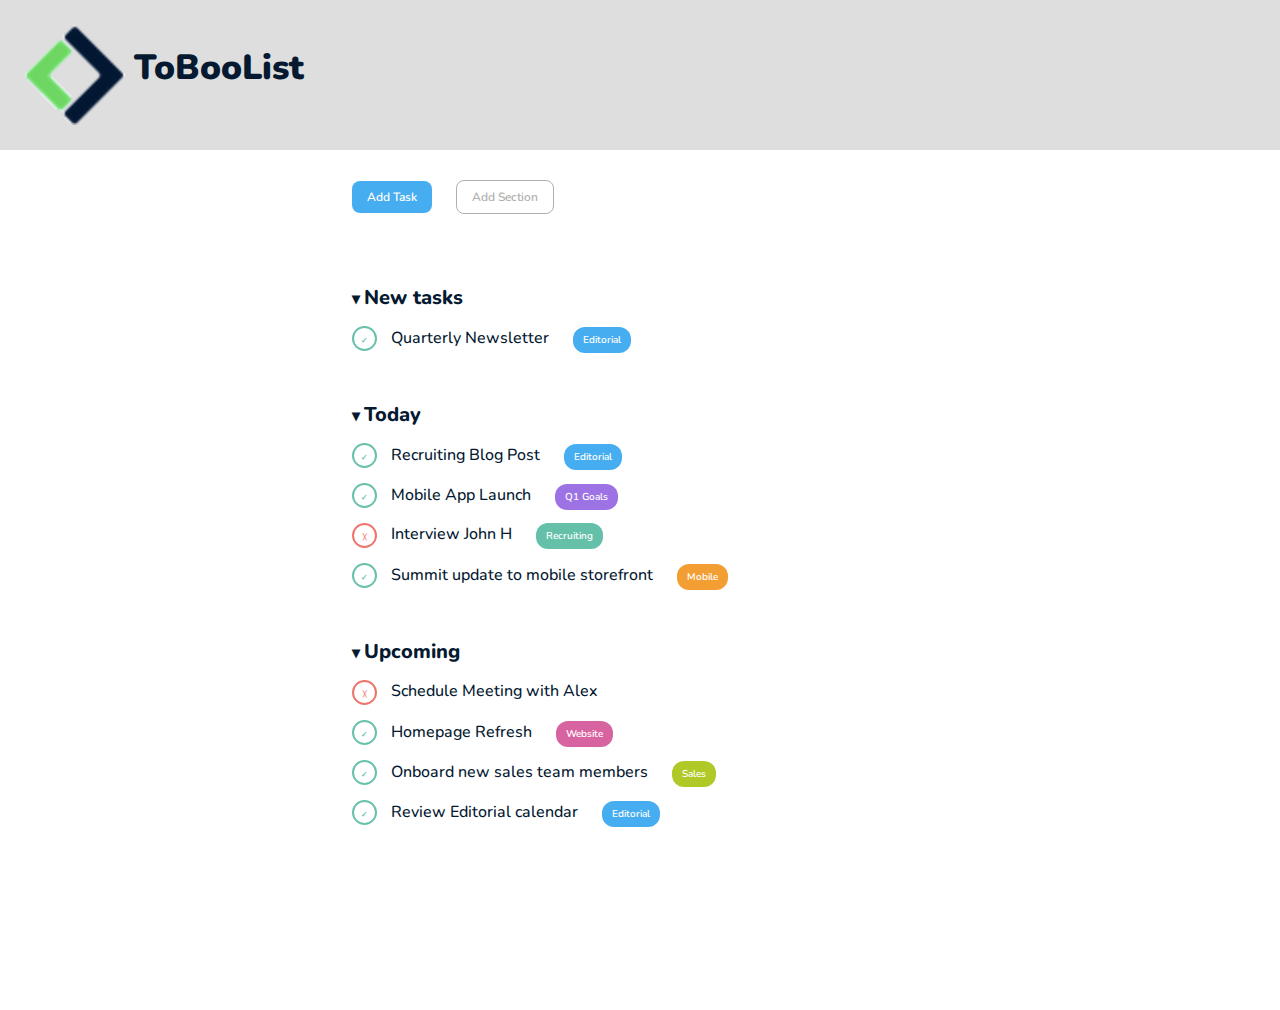
<file: index.html>
<!DOCTYPE html>
<html lang="it">
    <head>
        <meta charset="UTF-8">
        <meta http-equiv="X-UA-Compatible" content="IE=edge">
        <meta name="viewport" content="width=device-width, initial-scale=1.0">
        <title>ToBooList</title>
        <link rel="stylesheet" href="./css/style.css">
        <link rel="preconnect" href="https://fonts.googleapis.com">
        <link rel="preconnect" href="https://fonts.gstatic.com" crossorigin>
        <link href="https://fonts.googleapis.com/css2?family=Nunito:wght@300;400;600;700;800&display=swap" rel="stylesheet"> 
    </head>


    <body>
        <!-- full width header -->
        <header id="general_header">
            <img src="img/Logo.png" alt="Logo Boolean">
            <span>ToBooList</span>
        </header>


        <!-- centered container -->
        <main>
            <!-- actions section -->
            <section class="actions">
                <button class="action_bt" id="new_task">Add Task</button>
                <button class="action_bt" id="new_section">Add Section</button>
            </section>

            <!-- all tasks categories -->
            <section class="tasks">

                <!-- new task section -->
                <section class="category">
                    <header>
                        <span>&blacktriangledown;</span>
                        <h5 class="cat_title">New tasks</h5>
                    </header>
                    <section class="item">
                        <span class="check entity">&check;</span>
                        <span class="item_description">Quarterly Newsletter</span>
                        <span class="item_label editorial">Editorial</span>
                    </section>
                </section>

                <!-- today tasks -->
                <section class="category">
                    <header>
                        <span>&blacktriangledown;</span>
                        <h5 class="cat_title">Today</h5>
                    </header>
                    <section class="item">
                        <span class="check entity">&check;</span>
                        <span class="item_description">Recruiting Blog Post</span>
                        <span class="item_label editorial">Editorial</span>
                    </section>
                    <section class="item">
                        <span class="check entity">&check;</span>
                        <span class="item_description">Mobile App Launch</span>
                        <span class="item_label Q1">Q1 Goals</span>
                    </section>
                    <section class="item">
                        <span class="delete entity">&#9587;</span>
                        <span class="item_description">Interview John H</span>
                        <span class="item_label recruit">Recruiting</span>
                    </section>
                    <section class="item">
                        <span class="check entity">&check;</span>
                        <span class="item_description">Summit update to mobile storefront</span>
                        <span class="item_label mobile">Mobile</span>
                    </section>
                </section>

                <!-- upcoming tasks -->
                <section class="category">
                    <header>
                        <span>&blacktriangledown;</span>
                        <h5 class="cat_title">Upcoming</h5>
                    </header>
                    <section class="item">
                        <span class="delete entity">&#9587;</span>
                        <span class="item_description">Schedule Meeting with Alex</span>
                    </section>
                    <section class="item">
                        <span class="check entity">&check;</span>
                        <span class="item_description">Homepage Refresh</span>
                        <span class="item_label website">Website</span>
                    </section>
                    <section class="item">
                        <span class="check entity">&check;</span>
                        <span class="item_description">Onboard new sales team members</span>
                        <span class="item_label sales">Sales</span>
                    </section>
                    <section class="item">
                        <span class="check entity">&check;</span>
                        <span class="item_description">Review Editorial calendar</span>
                        <span class="item_label editorial">Editorial</span>
                    </section>
                </section>

            </section>

        </main>

        
    </body>
</html>
</file>
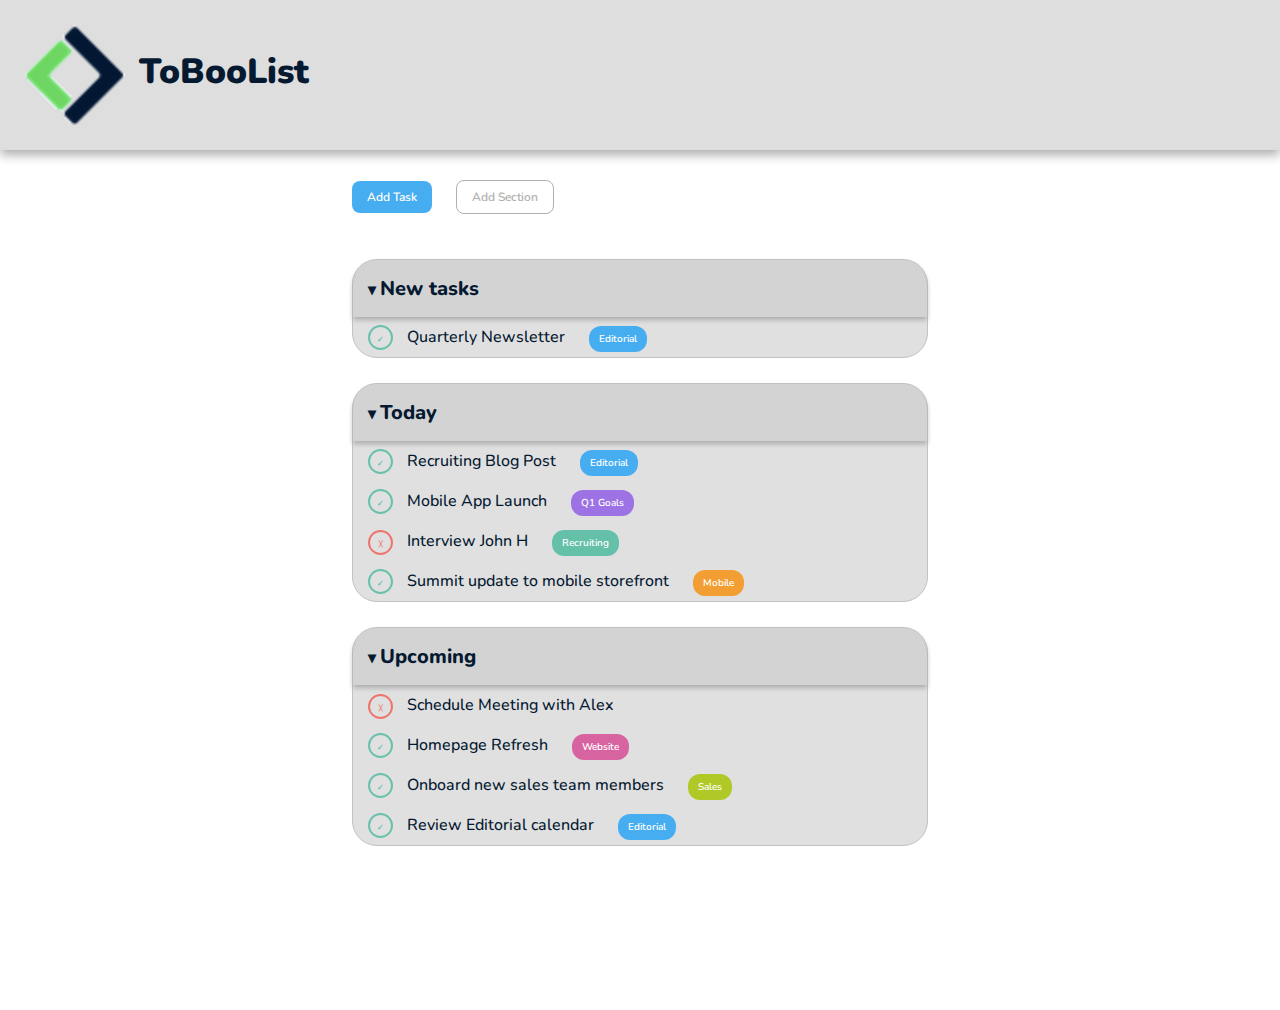
<file: 1.2/alt_index.html>
<!DOCTYPE html>
<html lang="it">
    <head>
        <meta charset="UTF-8">
        <meta http-equiv="X-UA-Compatible" content="IE=edge">
        <meta name="viewport" content="width=device-width, initial-scale=1.0">
        <title>ToBooList</title>
        <link rel="stylesheet" href="./alt_style.css">
        <link rel="preconnect" href="https://fonts.googleapis.com">
        <link rel="preconnect" href="https://fonts.gstatic.com" crossorigin>
        <link href="https://fonts.googleapis.com/css2?family=Nunito:wght@300;400;600;700;800&display=swap" rel="stylesheet"> 
    </head>


    <body>
        <!-- full width header -->
        <header id="general_header">
            <img src="../img/Logo.png" alt="Logo Boolean">
            <span>ToBooList</span>
        </header>


        <!-- centered container -->
        <main>
            <!-- actions section -->
            <section class="actions">
                <button class="action_bt" id="new_task">Add Task</button>
                <button class="action_bt" id="new_section">Add Section</button>
            </section>

            <!-- all tasks categories -->
            <section class="tasks">

                <!-- new task section -->
                <section class="category">
                    <header>
                        <span>&blacktriangledown;</span>
                        <h5 class="cat_title">New tasks</h5>
                    </header>
                    <section class="item">
                        <span class="check entity">&check;</span>
                        <span class="item_description">Quarterly Newsletter</span>
                        <span class="item_label editorial">Editorial</span>
                    </section>
                </section>

                <!-- today tasks -->
                <section class="category">
                    <header>
                        <span>&blacktriangledown;</span>
                        <h5 class="cat_title">Today</h5>
                    </header>
                    <section class="item">
                        <span class="check entity">&check;</span>
                        <span class="item_description">Recruiting Blog Post</span>
                        <span class="item_label editorial">Editorial</span>
                    </section>
                    <section class="item">
                        <span class="check entity">&check;</span>
                        <span class="item_description">Mobile App Launch</span>
                        <span class="item_label Q1">Q1 Goals</span>
                    </section>
                    <section class="item">
                        <span class="delete entity">&#9587;</span>
                        <span class="item_description">Interview John H</span>
                        <span class="item_label recruit">Recruiting</span>
                    </section>
                    <section class="item">
                        <span class="check entity">&check;</span>
                        <span class="item_description">Summit update to mobile storefront</span>
                        <span class="item_label mobile">Mobile</span>
                    </section>
                </section>

                <!-- upcoming tasks -->
                <section class="category">
                    <header>
                        <span>&blacktriangledown;</span>
                        <h5 class="cat_title">Upcoming</h5>
                    </header>
                    <section class="item">
                        <span class="delete entity">&#9587;</span>
                        <span class="item_description">Schedule Meeting with Alex</span>
                    </section>
                    <section class="item">
                        <span class="check entity">&check;</span>
                        <span class="item_description">Homepage Refresh</span>
                        <span class="item_label website">Website</span>
                    </section>
                    <section class="item">
                        <span class="check entity">&check;</span>
                        <span class="item_description">Onboard new sales team members</span>
                        <span class="item_label sales">Sales</span>
                    </section>
                    <section class="item">
                        <span class="check entity">&check;</span>
                        <span class="item_description">Review Editorial calendar</span>
                        <span class="item_label editorial">Editorial</span>
                    </section>
                </section>

            </section>

        </main>

        
    </body>
</html>
</file>
<file: css/style.css>
/* UTILITIES */

/* HTML entities
Triangle Down: &blacktriangledown;  #051931
Check: &check; #67c1ab
Delete: &#9587; #ee756d */

/* COLORS */

/* button color #47adf1 */
/* label colors #9c72e4 #64c0a9 #f29e33 #d863a1 #b0c926 */


/* CSS RESET */

* {
    margin: 0;
    padding: 0;
    box-sizing: border-box;
}

/* TEXT RESET */
* {
    font-family: 'Nunito', sans-serif;
    color: #051931;
    font-weight: 600;
}


/* GENERAL */

/* body {
    background-color: #e3e3e3;
} */

/* SECTIONS */


/* header */
#general_header {
    width: 100%;
    background-color: #dedede;
    height: 150px;
    font-weight: 600;
}

#general_header img {
    width: 100px;
    vertical-align: middle;
    margin: 25px 5px 25px 25px;
}

#general_header span {
    font-weight: bolder;
    font-size: 35px;
}

/* main */

main {
    width: 45%;
    height: 800px;
    margin: 30px auto;
    /* background-color: lightpink; */

}

/* actions section */

.actions {
    margin-bottom: 25px;
}

.action_bt {
    padding: 8px 15px;
    border-radius: 8px;
    font-size: 12px;
    margin: 0 20px 20px 0;
}

#new_task {
    background-color: #47adf1;
    border: 0px solid black;
    color: white;
}

#new_section {
    border: 1px solid #b0b0b0;
    color: #b0b0b0;
    background-color: transparent;
}

/* CATEGORY SECTIONS */

.category {
    margin: 50px 0;
}

.item {
    margin: 15px 0;
}

.item_description {
    font-weight: 500;
}

.check {
    color: #67c1ab;
    border: 2px solid #67c1ab;
    font-size: 8px;
}

.delete {
    color: #ee756d;
    border: 2px solid #ee756d;
    font-size:6px;
}

.entity {
    display: inline-block;
    line-height: 25px;
    width: 25px;
    height: 25px;
    border-radius: 50%;
    margin-right: 10px;
    text-align: center;
}

.cat_title {
    display: inline-block;
    font-size: 20px;
    font-weight: 800;
}

/* item labels */

.item_label {
    padding: 6px 10px;
    border-radius: 12px;
    color: white;
    font-size: 10px;
    margin-left: 20px;
}

.editorial {
    background-color: #47adf1;
}

.Q1 {
    background-color: #9c72e4;
}

.recruit {
    background-color: #64c0a9;
}

.mobile {
    background-color: #f29e33;
}

.website {
    background-color: #d863a1;
}

.sales {
    background-color: #b0c926;
}
</file>
<file: 1.2/alt_style.css>
/* UTILITIES */

/* HTML entities
Triangle Down: &blacktriangledown;  #051931
Check: &check; #67c1ab
Delete: &#9587; #ee756d */

/* COLORS */

/* button color #47adf1 */
/* label colors #9c72e4 #64c0a9 #f29e33 #d863a1 #b0c926 */


/* CSS RESET */

* {
    margin: 0;
    padding: 0;
    box-sizing: border-box;
}

/* TEXT RESET */
* {
    font-family: 'Nunito', sans-serif;
    color: #051931;
    font-weight: 600;
}


/* GENERAL */

body {
    /* background-color: #e3e3e3; */
}

/* SECTIONS */


/* header */
#general_header {
    width: 100%;
    background-color: #dedede;
    height: 150px;
    font-size: 35px;
    font-weight: 600;
    box-shadow: 0 5px 10px #adadad;
}

#general_header > img {
    width: 100px;
    vertical-align: middle;
    margin: 25px 5px 25px 25px;
}

#general_header > span {
    font-weight: bolder;
}

/* main */

main {
    width: 45%;
    height: 800px;
    margin: 30px auto;
    /* background-color: lightpink; */

}

/* actions section */

.actions {
    margin-bottom: 25px;
}

.action_bt {
    padding: 8px 15px;
    border-radius: 8px;
    font-size: 12px;
    margin: 0 20px 20px 0;
}

#new_task {
    background-color: #47adf1;
    border: 0px solid black;
    color: white;
}

#new_section {
    border: 1px solid #b0b0b0;
    color: #b0b0b0;
    background-color: transparent;
}

#new_task:hover {
    background-color: rgba(110, 214, 99, 0.4);
    color: black;
}

#new_section:hover {
    background-color: rgba(71, 173, 241, 0.4);
    color: black;
}

/* CATEGORY SECTIONS */

.category {
    margin: 25px 0;
    background-color: #e0e0e0;
    border: 1px solid #c2c2c2;
    border-radius: 25px;
}

.category:hover {
    transform: scale(1.02);
    box-shadow: 0 3px 5px #adadad;
    transition: all 0.04s;
}

.category > header {
    background-color:rgba(100, 100, 100, 0.1);
    width: 100%;
    border-top-left-radius: 25px;
    border-top-right-radius: 25px;
    padding: 15px;
    box-shadow: 0 3px 5px #adadad;
}

.item {
    margin: 5spx 0;
    padding: 0px 0px 15px 15px;
    height: 40px;
    width: 100%;
    line-height: 40px;
    display: inline-block;
}
.item:last-child {
    border-bottom-left-radius: 25px;
    border-bottom-right-radius: 25px;
}

.item:hover {
    background-color: rgba(255,255,255, 0.5);
}

.item_description {
    font-weight: 500;
}

.check {
    color: #67c1ab;
    border: 2px solid #67c1ab;
    font-size: 8px;
}

.delete {
    color: #ee756d;
    border: 2px solid #ee756d;
    font-size:6px;
}

.entity {
    display: inline-block;
    line-height: 25px;
    width: 25px;
    height: 25px;
    border-radius: 50%;
    margin-right: 10px;
    text-align: center;
}

.cat_title {
    display: inline-block;
    font-size: 20px;
    font-weight: 800;
}

/* item labels */

.item_label {
    padding: 6px 10px;
    border-radius: 12px;
    color: white;
    font-size: 10px;
    margin-left: 20px;
}

.editorial {
    background-color: #47adf1;
}

.Q1 {
    background-color: #9c72e4;
}

.recruit {
    background-color: #64c0a9;
}

.mobile {
    background-color: #f29e33;
}

.website {
    background-color: #d863a1;
}

.sales {
    background-color: #b0c926;
}
</file>
